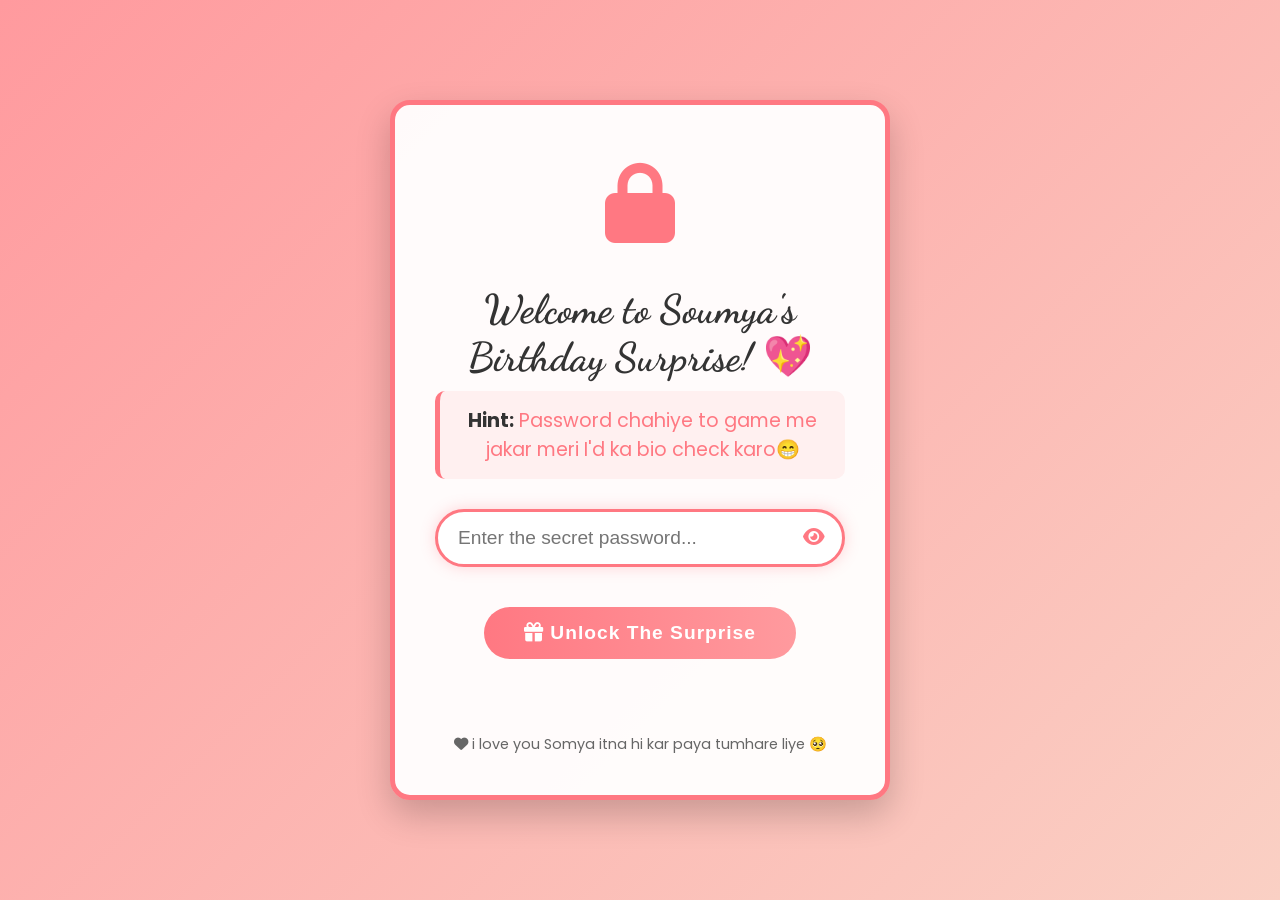
<file: index.html>
<!DOCTYPE html>
<html lang="en">
<head>
    <meta charset="UTF-8">
    <meta name="viewport" content="width=device-width, initial-scale=1.0">
    <title>Access The Surprise | Soumya's Birthday</title>
    <link rel="stylesheet" href="https://cdnjs.cloudflare.com/ajax/libs/font-awesome/6.5.1/css/all.min.css">
    <link href="https://fonts.googleapis.com/css2?family=Dancing+Script:wght@700&family=Poppins:wght@400;600&display=swap" rel="stylesheet">
    <style>
        * {
            margin: 0;
            padding: 0;
            box-sizing: border-box;
            outline: none !important;
            -webkit-tap-highlight-color: transparent !important;
            -webkit-touch-callout: none !important;
            -webkit-user-select: none !important;
            -moz-user-select: none !important;
            -ms-user-select: none !important;
        }
        
        /* COMPLETE REMOVAL OF BLUE HIGHLIGHT ON ALL ELEMENTS */
        button, 
        input, 
        a, 
        div,
        select,
        textarea,
        .password-box input,
        .submit-btn,
        .password-box i {
            outline: none !important;
            -webkit-tap-highlight-color: transparent !important;
            -webkit-touch-callout: none !important;
        }
        
        button:focus, 
        input:focus, 
        a:focus,
        select:focus,
        textarea:focus,
        div:focus,
        button:active,
        input:active,
        a:active,
        .submit-btn:focus,
        .submit-btn:active,
        .password-box input:focus,
        .password-box input:active {
            outline: none !important;
            -webkit-tap-highlight-color: transparent !important;
            -webkit-touch-callout: none !important;
        }
        
        body {
            font-family: 'Poppins', sans-serif;
            background: linear-gradient(135deg, #ff9a9e 0%, #fad0c4 100%);
            min-height: 100vh;
            display: flex;
            justify-content: center;
            align-items: center;
            padding: 20px;
        }
        
        .password-container {
            background: rgba(255, 255, 255, 0.95);
            border-radius: 20px;
            padding: 40px;
            box-shadow: 0 15px 35px rgba(0, 0, 0, 0.2);
            text-align: center;
            max-width: 500px;
            width: 100%;
            border: 5px solid #ff7882;
        }
        
        .lock-icon {
            font-size: 80px;
            color: #ff7882;
            margin-bottom: 20px;
            animation: pulse 2s infinite;
        }
        
        @keyframes pulse {
            0% { transform: scale(1); }
            50% { transform: scale(1.1); }
            100% { transform: scale(1); }
        }
        
        h1 {
            color: #333;
            margin-bottom: 10px;
            font-family: 'Dancing Script', cursive;
            font-size: 2.5rem;
        }
        
        .hint {
            color: #ff7882;
            font-size: 1.2rem;
            margin-bottom: 30px;
            padding: 15px;
            background: #fff0f0;
            border-radius: 10px;
            border-left: 5px solid #ff7882;
        }
        
        .hint strong {
            color: #333;
        }
        
        .password-box {
            position: relative;
            margin: 30px 0;
        }
        
        .password-box input {
            width: 100%;
            padding: 15px 50px 15px 20px;
            font-size: 1.2rem;
            border: 3px solid #ff7882;
            border-radius: 50px;
            outline: none;
            transition: all 0.3s;
        }
        
        .password-box input:focus {
            box-shadow: 0 0 15px rgba(255, 120, 130, 0.3);
            outline: none !important;
            -webkit-tap-highlight-color: transparent !important;
        }
        
        .password-box i {
            position: absolute;
            right: 20px;
            top: 50%;
            transform: translateY(-50%);
            color: #ff7882;
            font-size: 1.2rem;
            cursor: pointer;
        }
        
        .submit-btn {
            background: linear-gradient(to right, #ff7882, #ff9a9e);
            color: white;
            border: none;
            padding: 15px 40px;
            font-size: 1.2rem;
            border-radius: 50px;
            cursor: pointer;
            transition: all 0.3s;
            font-weight: 600;
            letter-spacing: 1px;
            margin-top: 10px;
        }
        
        .submit-btn:hover {
            transform: translateY(-3px);
            box-shadow: 0 10px 20px rgba(255, 120, 130, 0.3);
        }
        
        .submit-btn:active {
            transform: translateY(-1px);
        }
        
        .message {
            margin-top: 20px;
            min-height: 25px;
            font-weight: 600;
        }
        
        .error {
            color: #ff4444;
        }
        
        .success {
            color: #00C851;
        }
        
        .heart {
            color: #ff7882;
            animation: heartbeat 1.5s infinite;
        }
        
        @keyframes heartbeat {
            0% { transform: scale(1); }
            50% { transform: scale(1.2); }
            100% { transform: scale(1); }
        }
        
        .footer-note {
            margin-top: 30px;
            color: #666;
            font-size: 0.9rem;
        }
        
        /* Shake animation for wrong password */
        @keyframes shake {
            0%, 100% { transform: translateX(0); }
            25% { transform: translateX(-10px); }
            75% { transform: translateX(10px); }
        }
        
        .shake {
            animation: shake 0.5s;
        }
    </style>
</head>
<body>
    <div class="password-container">
        <div class="lock-icon">
            <i class="fas fa-lock"></i>
        </div>
        
        <h1>Welcome to Soumya's Birthday Surprise! <span class="heart">💖</span></h1>
        
        <div class="hint">
            <strong>Hint:</strong> Password chahiye to game me jakar meri I'd ka bio check karo😁
        </div>
        
        <div class="password-box">
            <input type="password" id="passwordInput" placeholder="Enter the secret password...">
            <i class="fas fa-eye" id="togglePassword"></i>
        </div>
        
        <button class="submit-btn" id="submitBtn">
            <i class="fas fa-gift"></i> Unlock The Surprise
        </button>
        
        <div class="message" id="message"></div>
        
        <div class="footer-note">
            <i class="fas fa-heart"></i> i love you Somya itna hi kar paya tumhare liye 🥺
        </div>
    </div>

    <script>
        // Correct password - 25th August 2026
        const CORRECT_PASSWORD = "25/08/2026";
        let isUnlocked = false;

        const passwordInput = document.getElementById('passwordInput');
        const togglePassword = document.getElementById('togglePassword');
        const submitBtn = document.getElementById('submitBtn');
        const message = document.getElementById('message');

        // Toggle password visibility
        togglePassword.addEventListener('click', function() {
            const type = passwordInput.getAttribute('type') === 'password' ? 'text' : 'password';
            passwordInput.setAttribute('type', type);
            this.classList.toggle('fa-eye');
            this.classList.toggle('fa-eye-slash');
        });

        // Submit password
        submitBtn.addEventListener('click', checkPassword);
        
        // Enter key to submit
        passwordInput.addEventListener('keypress', function(e) {
            if (e.key === 'Enter' && !isUnlocked) {
                checkPassword();
            }
        });

        function checkPassword() {
            if (isUnlocked) return;
            
            const enteredPassword = passwordInput.value.trim();
            
            if (!enteredPassword) {
                showMessage("Please enter the password!", "error");
                return;
            }
            
            if (enteredPassword === CORRECT_PASSWORD) {
                isUnlocked = true;
                showMessage("Finally Noobdi tumne password dhundh liya 🥳", "success");
                submitBtn.innerHTML = '<i class="fas fa-check"></i> Access Granted!';
                submitBtn.style.background = "linear-gradient(to right, #00C851, #00E676)";
                
                // Redirect to main page after 1.5 seconds
                setTimeout(() => {
                    window.location.href = "main.html";  // Change this to your actual birthday page filename
                }, 1500);
            } else {
                showMessage("Noobdi password Game me jakar dekho😑");
                
                // Shake animation for wrong password
                passwordInput.classList.add('shake');
                setTimeout(() => {
                    passwordInput.classList.remove('shake');
                }, 500);
                
                // Clear input and focus
                passwordInput.value = "";
                passwordInput.focus();
            }
        }

        function showMessage(text, type) {
            message.textContent = text;
            message.className = "message " + type;
            
            // Auto clear message after 3 seconds (except for success)
            if (type !== "success") {
                setTimeout(() => {
                    message.textContent = "";
                    message.className = "message";
                }, 3000);
            }
        }

        // Focus on password input when page loads
        window.onload = function() {
            passwordInput.focus();
        };
    </script>
</body>
</html>
</file>
